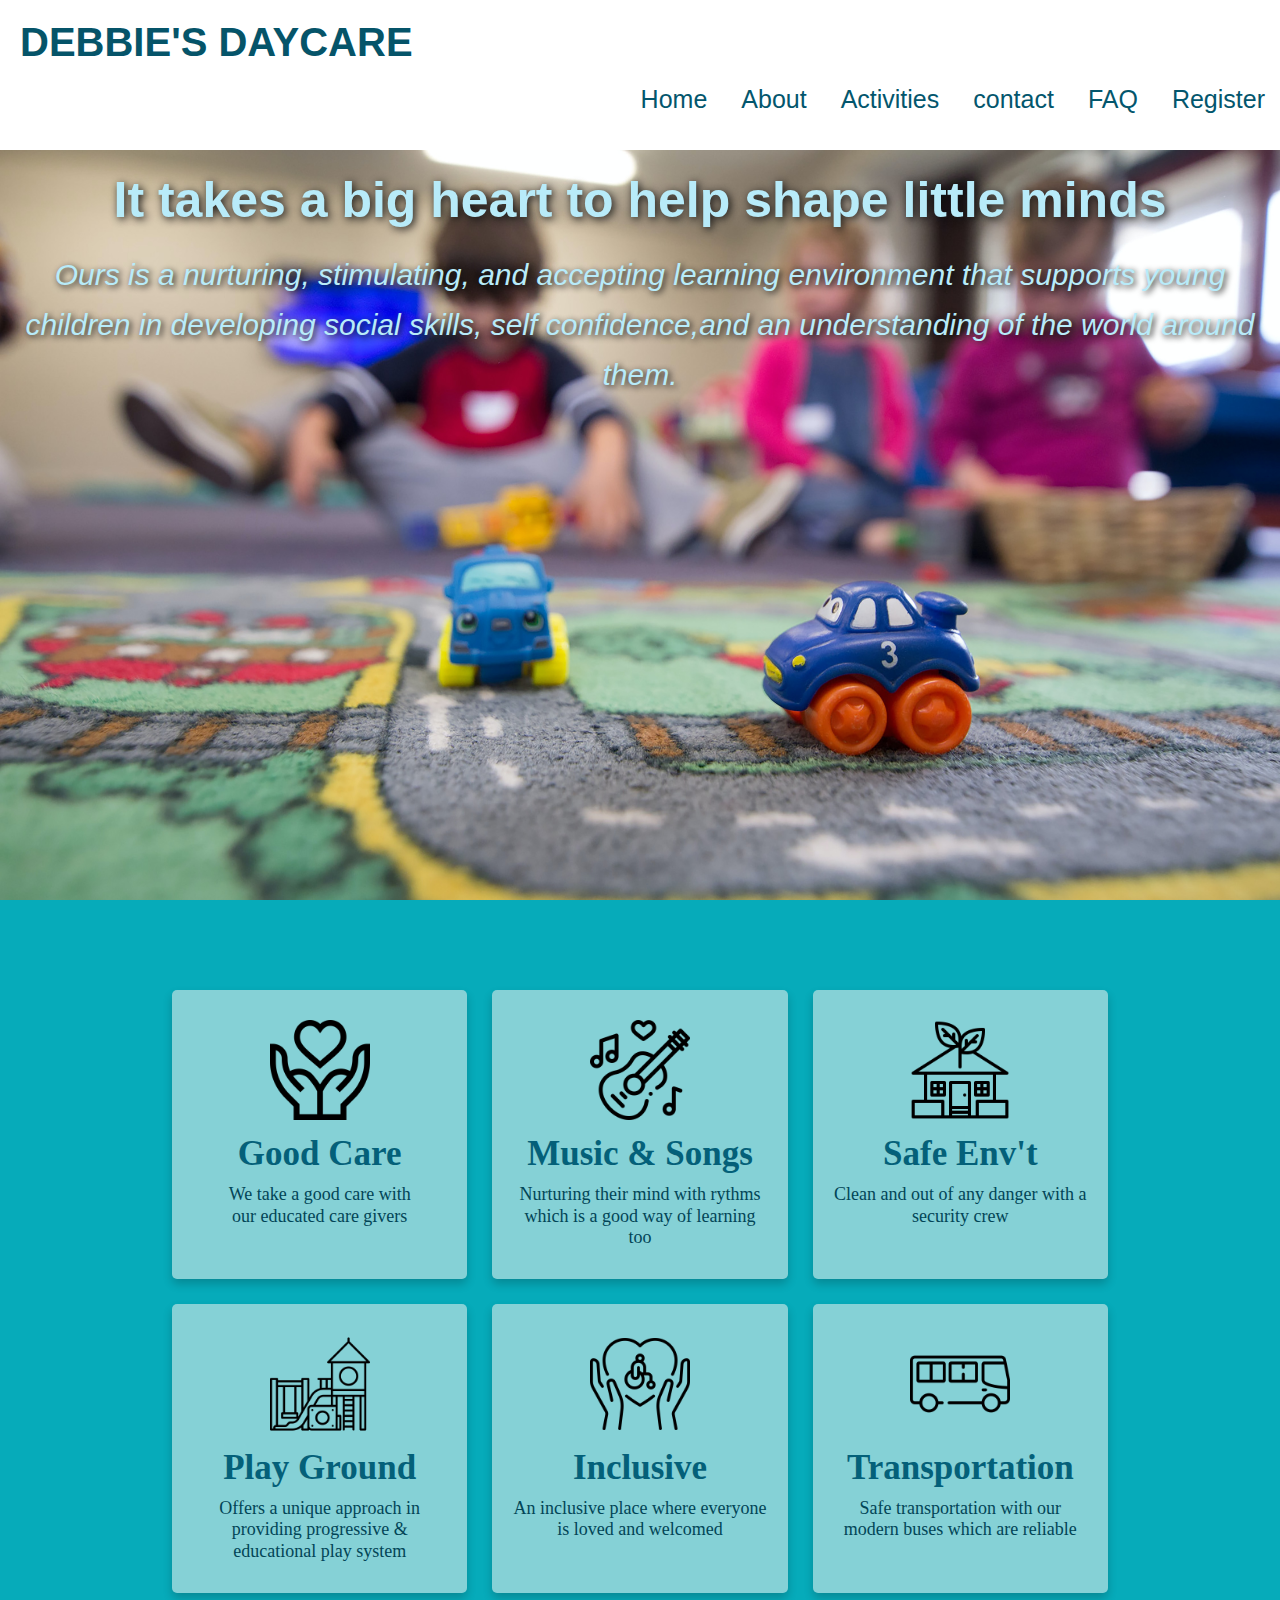
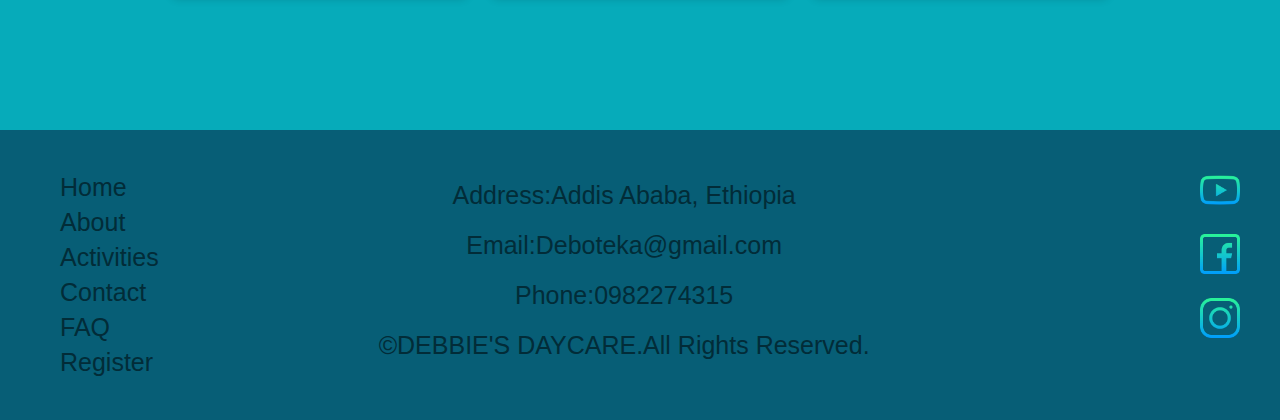
<file: html/index.html>
<!DOCTYPE html>
<html>
<head>
    <link rel="stylesheet" href="../css/css2.css ">
    <title>Home</title>
    <link rel="preconnect" href="https://fonts.googleapis.com">
<link rel="preconnect" href="https://fonts.gstatic.com" crossorigin>
<link href="https://fonts.googleapis.com/css2?family=Passion+One&family=Permanent+Marker&display=swap" rel="stylesheet">

</head>
<body>
    <header>
        <a href="index.html" class="logo">DEBBIE'S DAYCARE</a>
        <nav> 
            <div class="wrapper">       
         <ul>
          <li><a href="index.html">Home</a></li>  
          <li><a href="about.html">About</a></li>  
          <li><a href="activities.html">Activities</a></li>  
          <li><a href="contactus.html">contact </a></li>  
          <li><a href="FAQ.html">FAQ</a></li> 
          <li><a href="register.html">Register</a></li>  
         </ul>
         </div>
        </nav> 
        </header>    
        <!--<section class="explanation ">  
         <h1 style="font-size: 30px; text-align: center;font-size: 50px;font-family: ;"> It takes a big heart to help shape little minds</h1>
        
         <p style="font-size:20px;text-align: center;">
         Ours is a nurturing, stimulating, and accepting learning environment that supports young children in developing
         social skills, self confidence,and an understanding of the world around them.Ours is a nurturing, stimulating, and accepting learning environment that supports young children in developing
         social skills, self confidence,and an understanding of the world around them.
         </p>
         </section>-->
<main>
  <section class="banner">
    <h1> It takes a big heart to help shape little minds</h1>
<h2> Ours is a nurturing, stimulating, and accepting learning environment that supports young children in developing
    social skills, self confidence,and an understanding of the world around them.
</h2> 
</section>  
</main>
    
<div class="boxes">
 <div class="container">
    <div class="box-cont">
    <div class="box1">
         <img height="100px" src="../image/good-heart.png">
        <h3 style="color:#046079; font-size: 35px;padding: 10px 0;">Good Care</h3>
        <p style="color:#024557; font-size: 18px;line-height: 1.2;">We take a good care with<br> our educated care givers</p>
 </div>
 <div class="box1">
    <img height="100px" src="../image/guitar1.png">
   <h3  style="color:#046079; font-size: 35px;  padding: 10px 0;">Music & Songs</h3>
   <p style="color:#024557; font-size: 18px;line-height: 1.2;">Nurturing their mind with rythms which is a good way of learning too</p>
</div>
<div class="box1">
    <img height="100px" src="../image/eco-house.png">
   <h3  style="color:#046079; font-size: 35px;  padding: 10px 0;">Safe Env't</h3>
   <p style="color:#024557; font-size: 18px;line-height: 1.2;">Clean and out of any danger with a security crew </p>

</div>
<div class="box1">
    <img height="100px" src="../image/playground.png">
   <h3  style="color:#046079; font-size: 35px;  padding: 10px 0;">Play Ground</h3>
   <p style="color:#024557; font-size: 18px;line-height: 1.2;">Offers a unique approach in providing progressive & educational play system</p>
</div>
<div class="box1">
    <img height="100px" src="../image/inclusive.png">
   <h3  style="color:#046079; font-size: 35px;  padding: 10px 0;">Inclusive</h3>
   <p style="color:#024557; font-size: 18px;line-height: 1.2;">An inclusive place where everyone is loved and welcomed</p>
</div>
<div class="box1">
    <img height="100px" src="../image/bus.png">
   <h3  style="color:#046079; font-size: 35px;  padding: 10px 0;">Transportation</h3>
   <p style="color:#024557; font-size: 18px;line-height: 1.2;">Safe transportation with our modern buses which are reliable</p>
</div>
 </div>
    </div>
</div>
    <footer>
        <ul>
            <li><a href="index.html">Home</a></li>
            <li><a href="about.html">About</a></li>
            <li><a href="activities.html">Activities</li>
            <li><a href="contactus.html">Contact</li>
            <li><a href="FAQ.html">FAQ</li>
            <li><a href="register.html">Register</li>
        </ul>
        <ul class="add">
            <li>Address:Addis Ababa, Ethiopia</li>
            <li>Email:Deboteka@gmail.com</li>
            <li>Phone:0982274315</li>
            <li>©DEBBIE'S DAYCARE.All Rights Reserved.</li>

        </ul> 
        <div class="sm">
            <img src="../image/youtube.png">
            <img src="../image/facebook.png">
            <img src="../image/instagram.png">
        </div> 
    </footer>
</body>
</html>
</file>
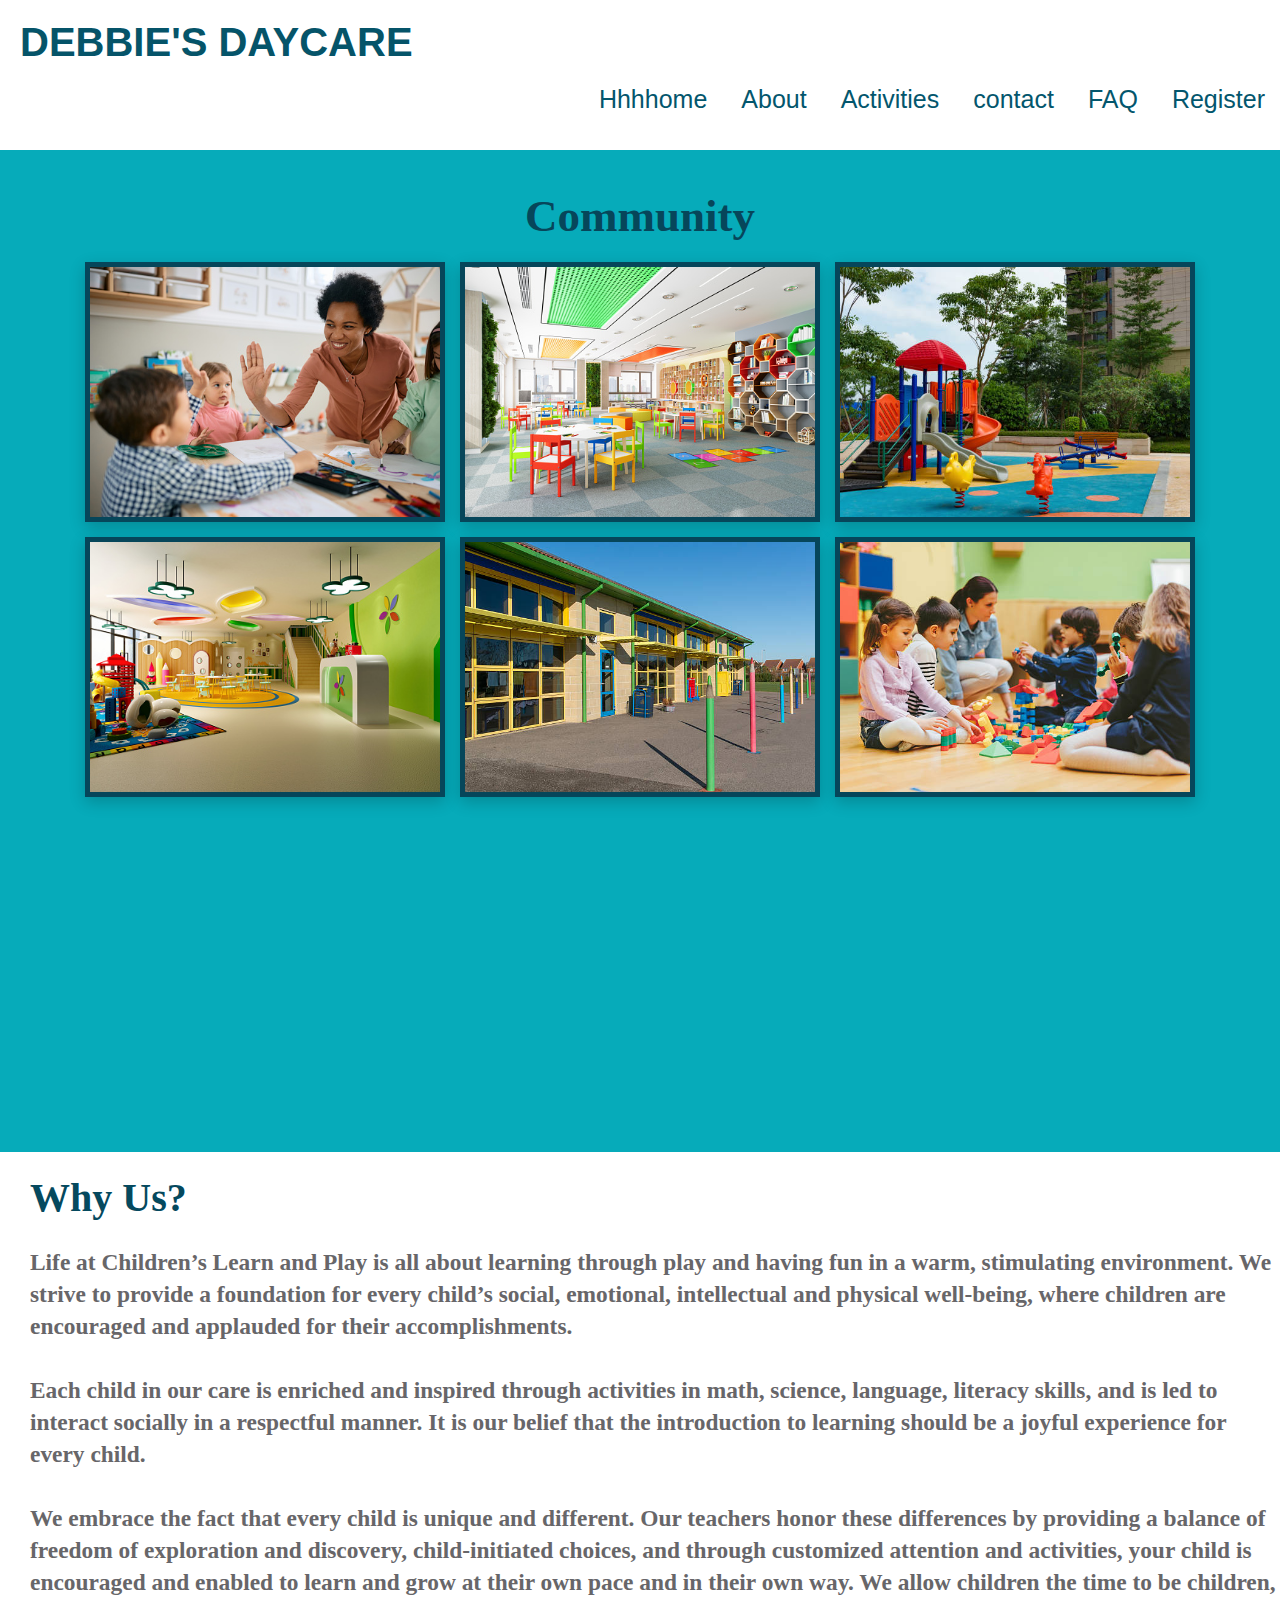
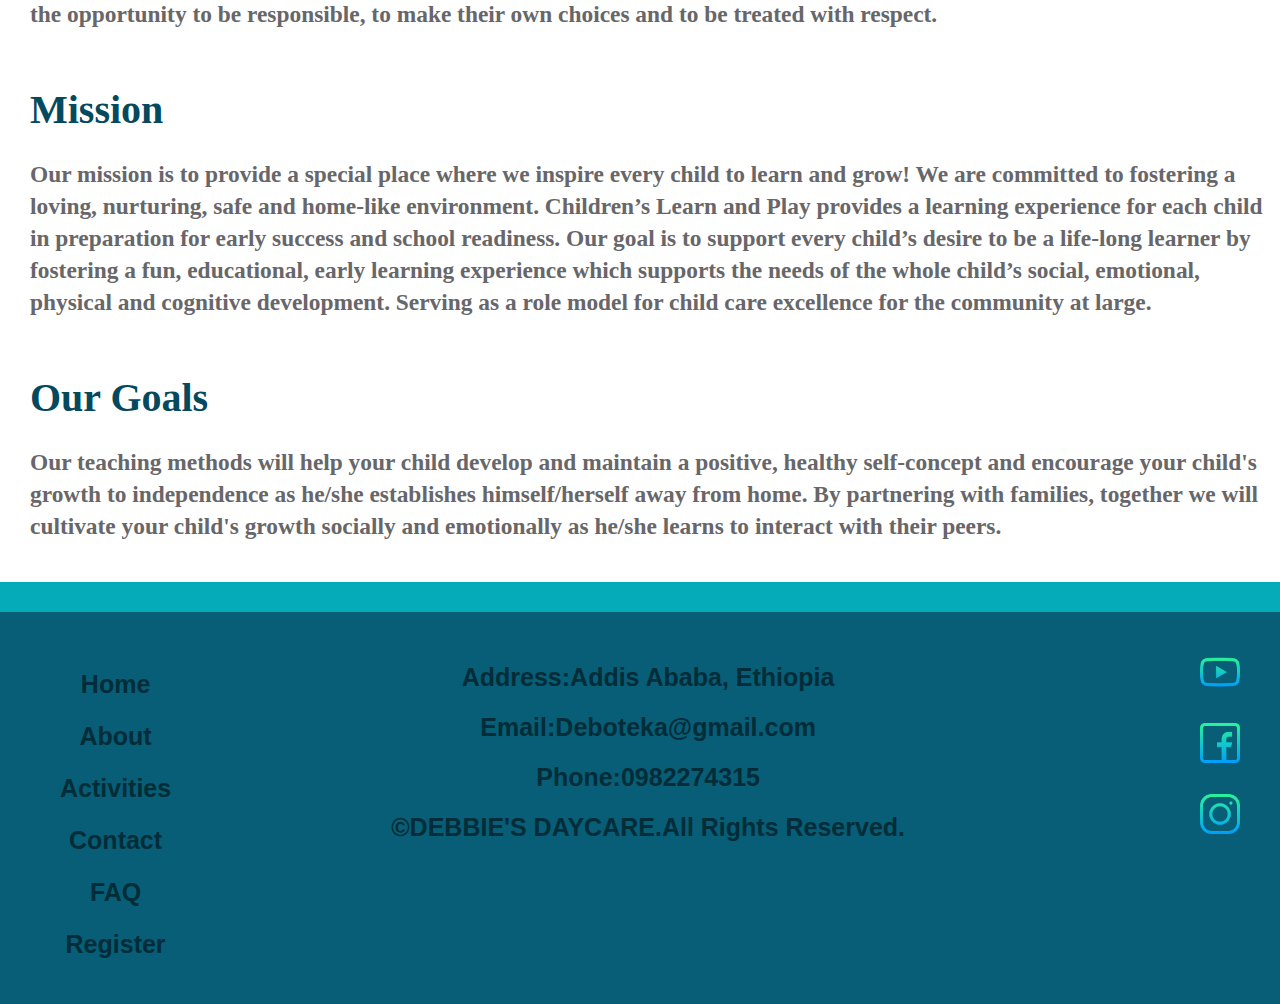
<file: html/about.html>
<!DOCTYPE html>
<html>
<head>
    <link rel="stylesheet" href="../css/css2.css "/>
    <title>Home</title>
</head>
<body>
    <header>
        <a href="index.html" class="logo">DEBBIE'S DAYCARE</a>
        <nav> 
            <div class="wrapper">       
         <ul>
          <li><a href="index.html">Hhhhome</a></li>  
          <li><a href="about.html">About</a></li>  
          <li><a href="activities.html">Activities</a></li>  
          <li><a href="contactus.html">contact </a></li>  
          <li><a href="FAQ.html">FAQ</a></li> 
          <li><a href="register.html">Register</a></li>  
         </ul>
         </div>
        </nav> 
        </header>
     <h1 style="color:#06465a; padding-top: 40px; text-align: center;font-size: 45px;">Community </h>
        <div class="wrapper1">
            <div class="about">

                 <div class="pics">
                   <div class="pic1"> <img  width="250px" src="../image/14.jpg"></div>
                   <div class="pic1"> <img  width="250px" src="../image/13.jpg"></div>
                   <div class="pic1"> <img  width="250px" src="../image/21.jpg"></div>
                   <div class="pic1"> <img  width="250px" src="../image/15.jpg"></div>
                   <div class="pic1"> <img  width="250px" src="../image/16.jpg"></div>
                   <div class="pic1"> <img  width="250px" src="../image/18.jpg"></div>
                 </div> 
                
                
               </div>
               </div>
            <div class="aboutus">
            <div class="whyus" style="font-size:20px; color:#05495e;">
                <h1>Why Us?</h1>
                <h3 style="color:#676669;">
           <br> Life at Children’s Learn and Play is all about learning through play and having fun in a warm, stimulating environment. We strive to provide a foundation for every child’s social, emotional, intellectual and physical well-being, where children are encouraged and applauded for their accomplishments.<br><br>

            Each child in our care is enriched and inspired through activities in math, science, language, literacy skills, and is led to interact socially in a respectful manner. It is our belief that the introduction to learning should be a joyful experience for every child.<br><br>

            We embrace the fact that every child is unique and different. Our teachers honor these differences by providing a balance of freedom of exploration and discovery, child-initiated choices, and through customized attention and activities, your child is encouraged and enabled to learn and grow at their own pace and in their own way. We allow children the time to be children, the opportunity to be responsible, to make their own choices and to be treated with respect.
                </h3>
            </div>
            <div class="mission"  style="font-size:20px; color:#05495e;">
              <br><br><h1>Mission</h1>
              <h3 style="color:#676669;">
                <br>Our mission is to provide a special place where we inspire every child to learn and grow!

                We are committed to fostering a loving, nurturing, safe and home-like environment.
                
                Children’s Learn and Play provides a learning experience for each child in preparation for early success and school readiness. Our goal is to support every child’s desire to be a life-long learner by fostering a fun, educational, early learning experience which supports the needs of the whole child’s social, emotional, physical and cognitive development.
                
                Serving as a role model for child care excellence for the community at large.</h3>
            </div>

            <div class="ourgoal"  style="font-size:20px; color:#05495e;">
                <br><br><h1>Our Goals</h1>
                <h3 style="color:#676669;">
                   <br> Our teaching methods will help your child develop and maintain a positive, healthy self-concept and encourage your child's growth to independence as he/she establishes himself/herself away from home. By partnering with families, together we will cultivate your child's growth socially and emotionally as he/she learns to interact with their peers.
                </h3>
              </div>
     
            </div>
        

<footer>
    <ul>
        <li><a href="index.html">Home</a></li>
        <li><a href="about.html">About</a></li>
        <li><a href="activities.html">Activities</li>
        <li><a href="contactus.html">Contact</li>
        <li><a href="FAQ.html">FAQ</li>
        <li><a href="register.html">Register</li>
    </ul>
    <ul class="add">
        <li>Address:Addis Ababa, Ethiopia</li>
        <li>Email:Deboteka@gmail.com</li>
        <li>Phone:0982274315</li>
        <li>©DEBBIE'S DAYCARE.All Rights Reserved.</li>

    </ul> 
    <div class="sm">
        <img src="../image/youtube.png">
        <img src="../image/facebook.png">
        <img src="../image/instagram.png">
    </div> 
</footer>
</body>
</html>
</file>
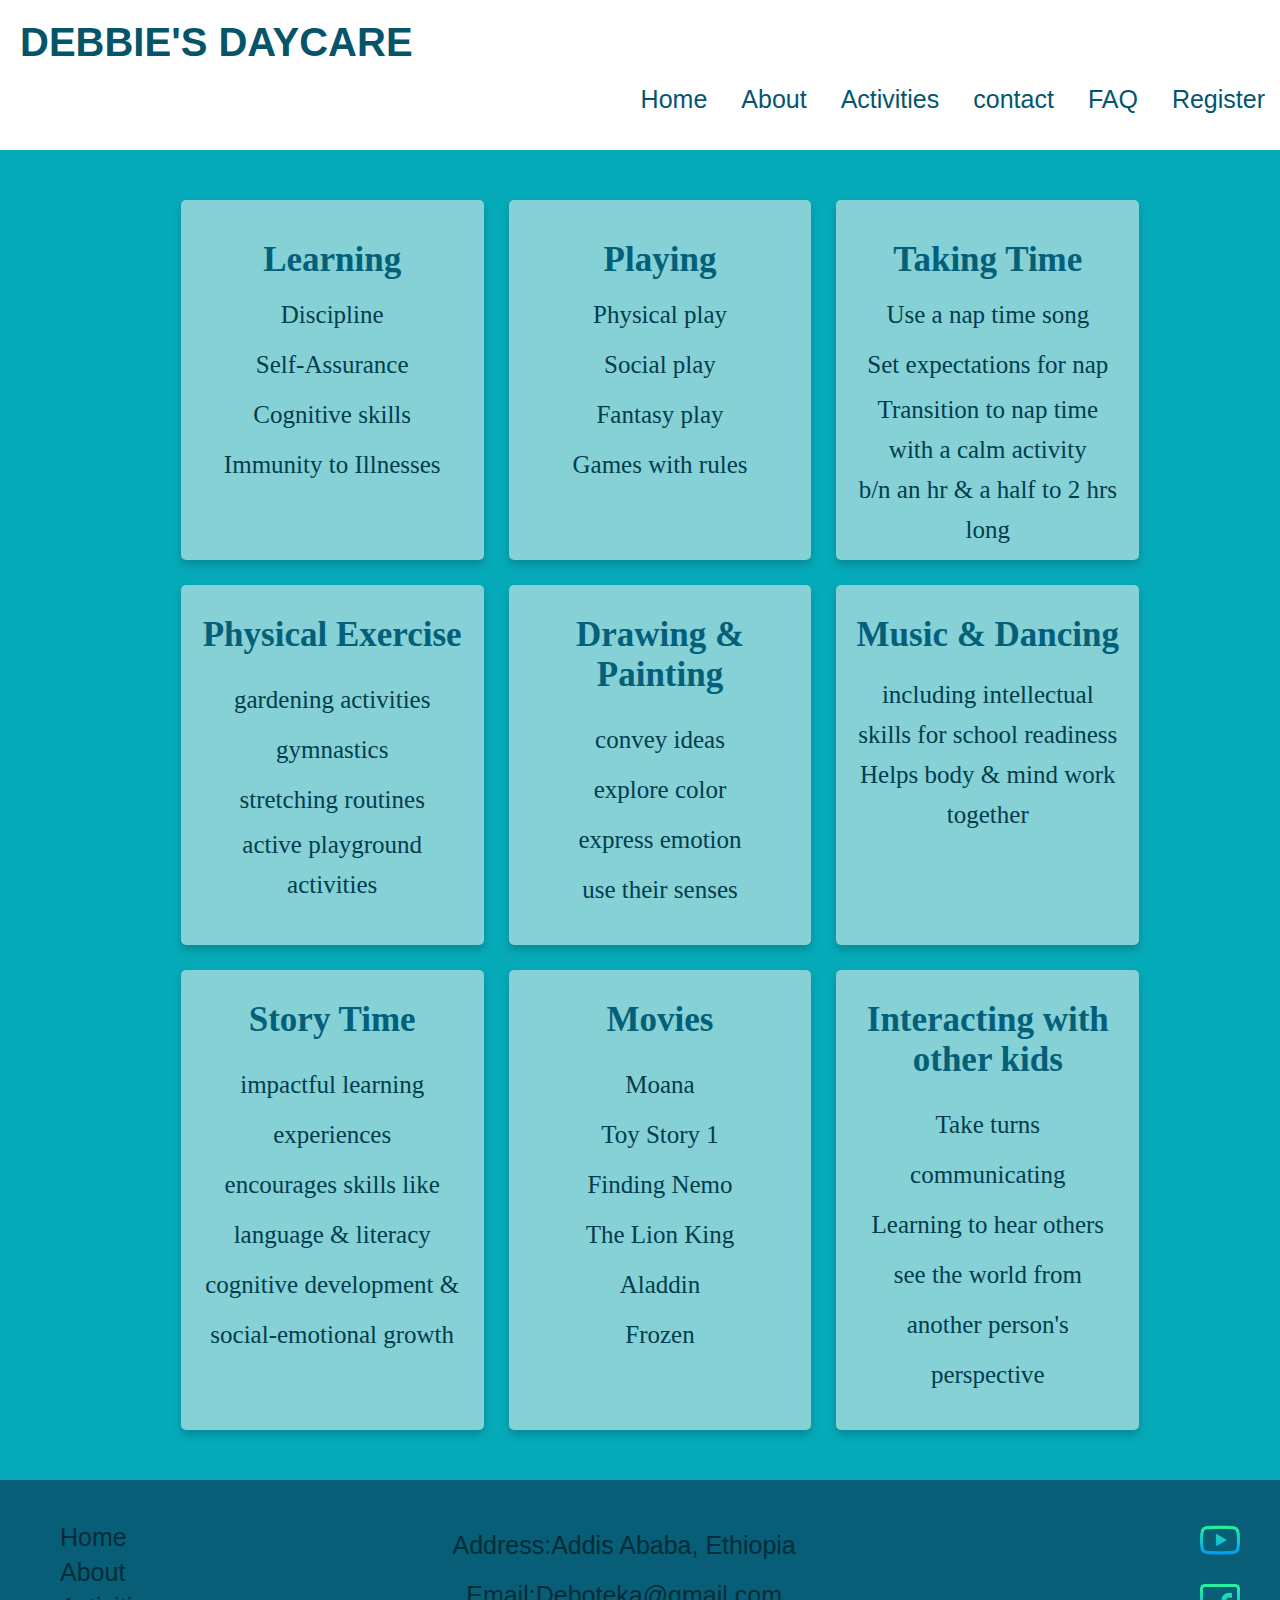
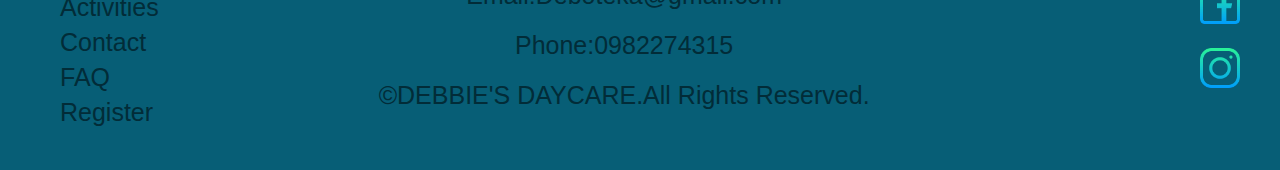
<file: html/activities.html>
<!DOCTYPE html>
<html>
<head>
    <link rel="stylesheet" href="../css/css2.css ">
    <title>Home</title>
</head>
<body>
    <header>
        <a href="index.html" class="logo">DEBBIE'S DAYCARE</a>
        <nav> 
            <div class="wrapper">       
         <ul>
          <li><a href="index.html">Home</a></li>  
          <li><a href="about.html">About</a></li>  
          <li><a href="activities.html">Activities</a></li>  
          <li><a href="contactus.html">contact </a></li>  
          <li><a href="FAQ.html">FAQ</a></li> 
          <li><a href="register.html">Register</a></li>  
         </ul>
         </div>
        </nav> 
        </header>
        
        
<div class="container" style="height: 1200px;">
    <div class="box-cont" style="padding-left: 40px;">
    <div class="box1" style="height:300px;">
        <h3 style="color:#046079; font-size: 35px;padding: 10px 0;">Learning</h3>
       <ul style="list-style: none; color: #033d4d;">
        <li style="text-align: center;line-height: 50px; font-size: 25px;">Discipline</li>
        <li style="text-align: center;line-height: 50px; font-size: 25px;">Self-Assurance</li>
        <li style="text-align: center;line-height: 50px; font-size: 25px;">Cognitive skills</li>
        <li style="text-align: center;line-height: 50px; font-size: 25px;">Immunity to Illnesses</li>
       </ul>
     </div>

          <div class="box1" style="height: 300px;">
           <h3 style="color:#046079; font-size: 35px;padding: 10px 0;">Playing</h3>
           <ul style="list-style: none; color: #033d4d;">
            <li style="text-align: center;line-height: 50px; font-size: 25px;">Physical play</li>
            <li style="text-align: center;line-height: 50px; font-size: 25px;">Social play</li>
            <li style="text-align: center;line-height: 50px; font-size: 25px;">Fantasy play</li>
            <li style="text-align: center;line-height: 50px; font-size: 25px;">Games with rules</li>
           </ul>
             </div>
        <div class="box1" style="height: 300px;">
            <h3 style="color:#046079; font-size: 35px;padding: 10px 0;"> Taking Time</h3>
            <ul style="list-style: none; color: #033d4d;">
                <li style="text-align: center;line-height: 50px; font-size: 25px;">Use a nap time song</li>
                <li style="text-align: center;line-height: 50px; font-size: 25px;">Set expectations for nap </li>
                <li style="text-align: center;line-height: 40px; font-size: 25px;">Transition to nap time with a calm activity</li>
                <li style="text-align: center;line-height: 40px; font-size: 25px;">b/n an hr & a half to 2 hrs long</li>
               </ul>
             </div>


                 <div class="box1"  style="height: 300px;">
                    
                 <h3 style="color:#046079; font-size: 35px;padding-bottom: 20px;">Physical Exercise</h3>
                 <ul style="list-style: none; color: #033d4d;">
                    <li style="text-align: center;line-height: 50px; font-size: 25px;">gardening activities</li>
                    <li style="text-align: center;line-height: 50px; font-size: 25px;"> gymnastics</li>
                    <li style="text-align: center;line-height: 50px; font-size: 25px;">stretching routines</li>
                    <li style="text-align: center;line-height: 40px; font-size: 25px;">active playground activities</li>
                   </ul>
                     </div>
                    

                 <div class="box1"  style="height: 300px;">
                    
                <h3 style="color:#046079; font-size: 35px;padding-bottom: 20px;">Drawing & Painting</h3>
                      <ul style="list-style: none; color: #033d4d;">
                    <li style="text-align: center;line-height: 50px; font-size: 25px;">   convey ideas</li>
                    <li style="text-align: center;line-height: 50px; font-size: 25px;">explore color</li>
                    <li style="text-align: center;line-height: 50px; font-size: 25px;">express emotion</li>
                    <li style="text-align: center;line-height: 50px; font-size: 25px;">use their senses</li>
                   </ul>
                          </div>
            
                  <div class="box1"  style="height: 300px;">
                    
                <h3 style="color:#046079; font-size: 35px;padding-bottom: 20px;">Music & Dancing</h3>
                <ul style="list-style: none; color: #033d4d;">
                    <li style="text-align: center;line-height: 40px; font-size: 25px;">including intellectual</li>
                    <li style="text-align: center;line-height: 40px; font-size: 25px;">skills for school readiness</li>
                    <li style="text-align: center;line-height: 40px; font-size: 25px;"> Helps body & mind work together</li>

                   </ul>     
                        </div>
                        
                    <div class="box1"  style="height: 400px;">
                    <h3 style="color:#046079; font-size: 35px;padding-bottom: 20px;">Story Time</h3>
                 <ul style="list-style: none; color: #033d4d;">
                    <li style="text-align: center;line-height: 50px; font-size: 25px;">impactful learning experiences</li>
                    <li style="text-align: center;line-height: 50px; font-size: 25px;"> encourages skills like language & literacy</li>
                    <li style="text-align: center;line-height: 50px; font-size: 25px;">cognitive development & social-emotional growth</li>
                   </ul>     
                    </div>
                   
                    <div class="box1"  style="height: 400px;">
                    
                <h3 style="color:#046079; font-size: 35px;padding-bottom: 20px;">Movies</h3>
                <ul style="list-style: none; color: #033d4d;">
                    <li style="text-align: center;line-height: 50px; font-size: 25px;">Moana</li>
                    <li style="text-align: center;line-height: 50px; font-size: 25px;"> Toy Story 1</li>
                    <li style="text-align: center;line-height: 50px; font-size: 25px;">Finding Nemo</li>
                    <li style="text-align: center;line-height: 50px; font-size: 25px;">The Lion King </li>
                    <li style="text-align: center;line-height: 50px; font-size: 25px;">Aladdin </li>
                    <li style="text-align: center;line-height: 50px; font-size: 25px;">Frozen </li>
                   </ul>        
                                      </div>

                 <div class="box1"  style="height: 400px;">
                    <h3 style="color:#046079; font-size: 35px;padding-bottom: 20px;">Interacting with other kids</h3>
                 <ul style="list-style: none; color: #033d4d;">
                    <li style="text-align: center;line-height: 50px; font-size: 25px;"> Take turns communicating</li>
                    <li style="text-align: center;line-height: 50px; font-size: 25px;">Learning to hear others</li>
                    <li style="text-align: center;line-height: 50px; font-size: 25px;"> see the world from another person's perspective</li>
                   </ul>          
                     </div>
                     
                                          
         </div>
     </div>
  </div>
<footer>
    <ul>
        <li><a href="index.html">Home</a></li>
        <li><a href="about.html">About</a></li>
        <li><a href="activities.html">Activities</li>
        <li><a href="contactus.html">Contact</li>
        <li><a href="FAQ.html">FAQ</li>
        <li><a href="register.html">Register</li>
    </ul>
    <ul class="add">
        <li>Address:Addis Ababa, Ethiopia</li>
        <li>Email:Deboteka@gmail.com</li>
        <li>Phone:0982274315</li>
        <li>©DEBBIE'S DAYCARE.All Rights Reserved.</li>

    </ul> 
    <div class="sm">
        <img src="../image/youtube.png">
        <img src="../image/facebook.png">
        <img src="../image/instagram.png">
    </div> 
</footer>
</body>
</html>
</file>
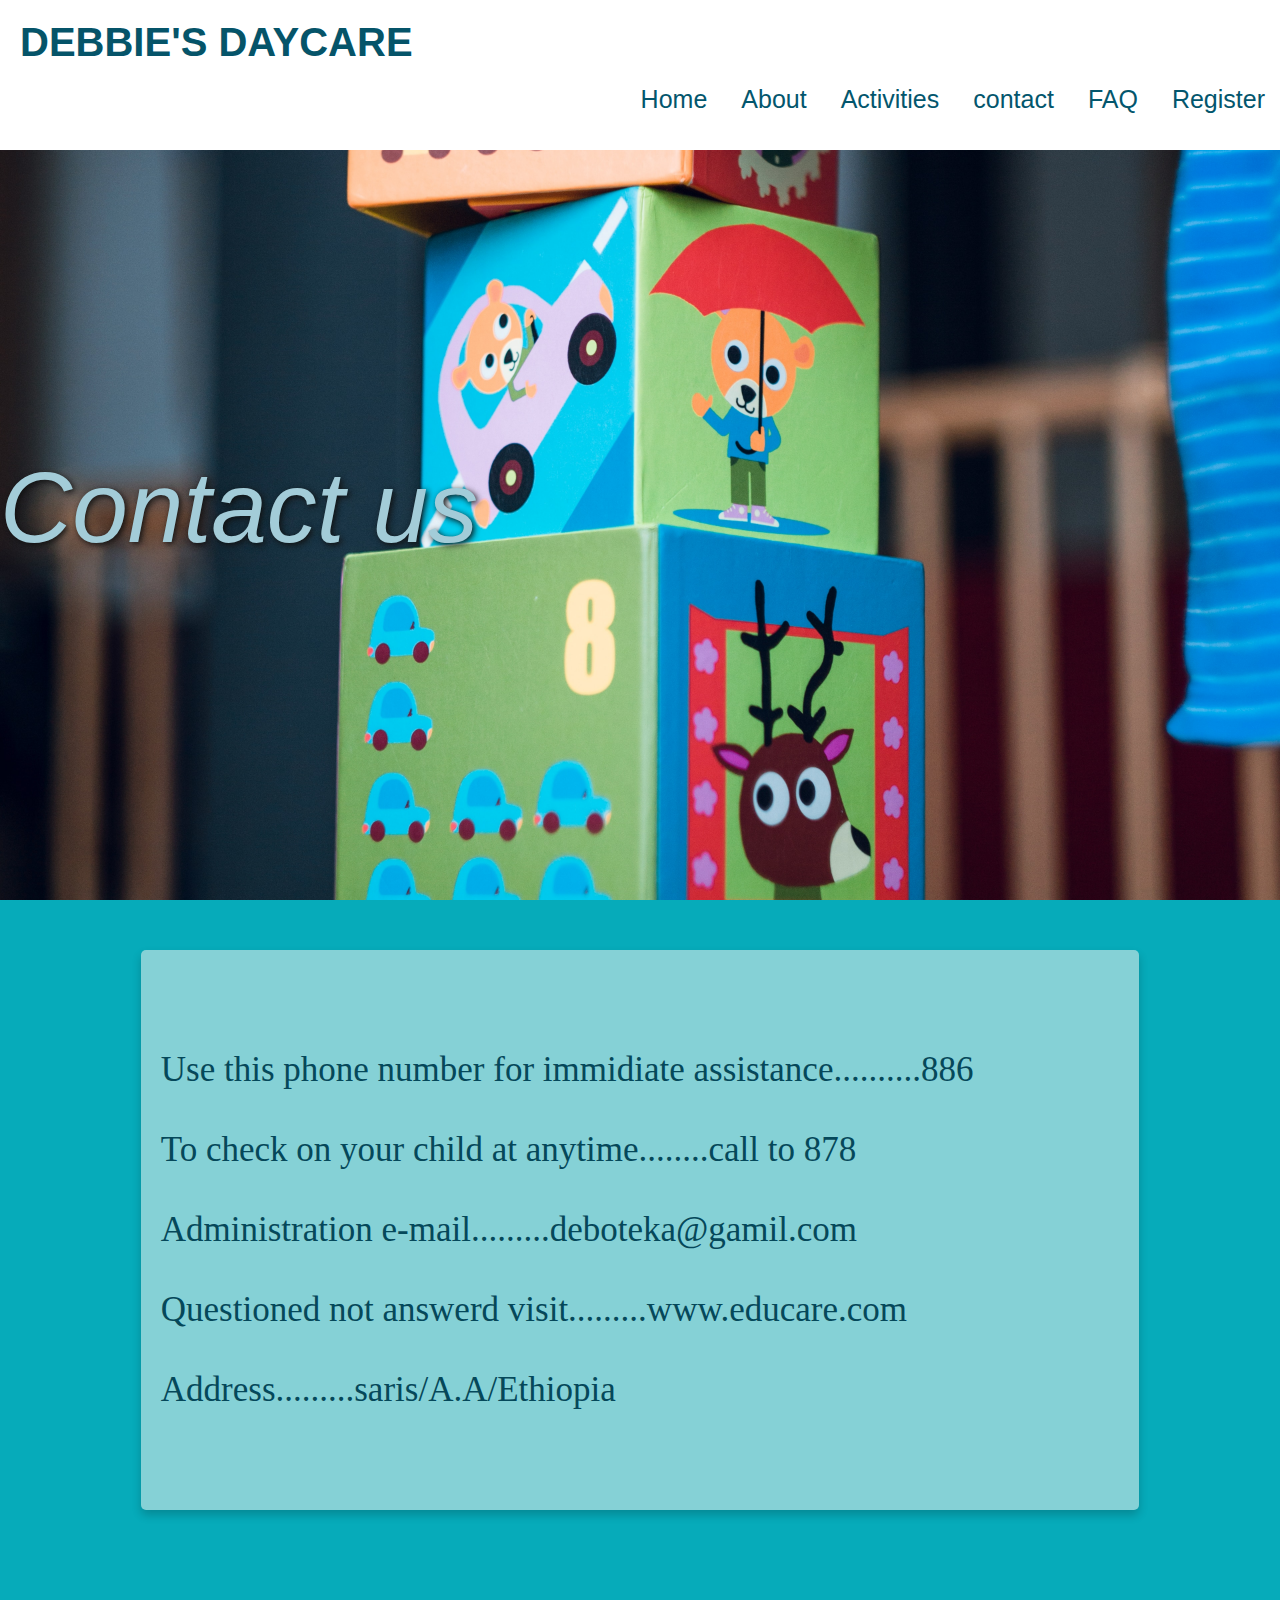
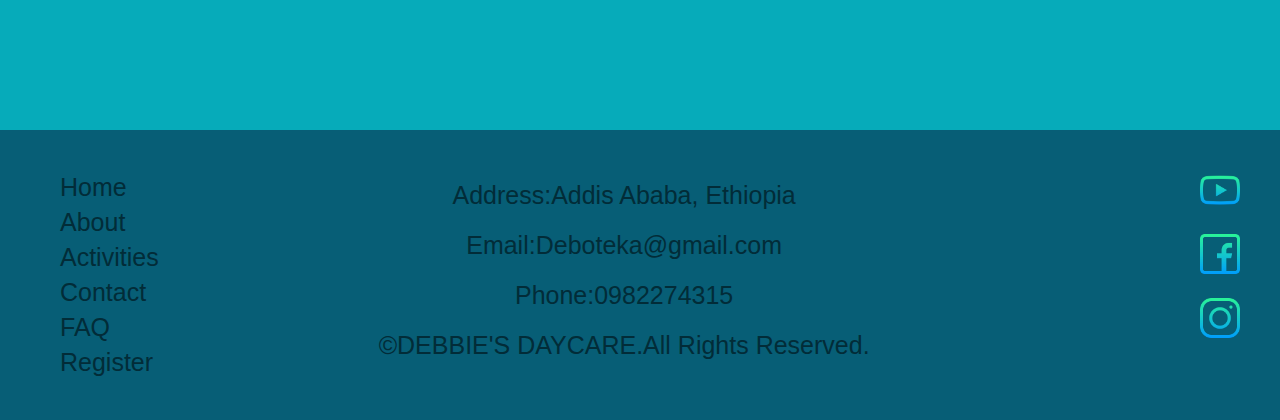
<file: html/contactus.html>
<!DOCTYPE html>
<html>
<head>
    <link rel="stylesheet" href="../css/css2.css ">
    <title>Home</title>
</head>
<body>
    <header>
        <a href="index.html" class="logo">DEBBIE'S DAYCARE</a>
        <nav> 
            <div class="wrapper">       
         <ul>
          <li><a href="index.html">Home</a></li>  
          <li><a href="about.html">About</a></li>  
          <li><a href="activities.html">Activities</a></li>  
          <li><a href="contactus.html">contact </a></li>  
          <li><a href="FAQ.html">FAQ</a></li> 
          <li><a href="register.html">Register</a></li>  
         </ul>
         </div>
        </nav> 
        </header>
        <section class="banner1">
            <h1> Contact us</h1>
        </section>  
    <div class="container" style="height: 700px;">
    <div class="box-cont" style="padding-left:0px;">
    <div class="box1" style="height:500px;">
       <ul style="list-style: none; color: #05485a; padding-top: 50px; line-height: 100px;">
        <li style="text-align:left;line-height: 50px; font-size:35px; line-height: 80px;">Use this phone number for immidiate assistance..........886</li>
        <li style="text-align:left;line-height: 50px; font-size:35px; line-height: 80px;">To check on your child at anytime........call to 878</li>
        <li style="text-align:left ;line-height: 50px; font-size:35px; line-height: 80px;">Administration e-mail.........deboteka@gamil.com</li>
        <li style="text-align:left;line-height: 50px; font-size:35px; line-height: 80px;">Questioned not answerd visit.........www.educare.com</li>
        <li style="text-align:left;line-height: 50px; font-size:35px; line-height: 80px;">Address.........saris/A.A/Ethiopia</li>
    </ul>
     </div>
</div>
</div>
<footer>
    <ul>
        <li><a href="index.html">Home</a></li>
        <li><a href="about.html">About</a></li>
        <li><a href="activities.html">Activities</li>
        <li><a href="contactus.html">Contact</li>
        <li><a href="FAQ.html">FAQ</li>
        <li><a href="register.html">Register</li>
    </ul>
    <ul class="add">
        <li>Address:Addis Ababa, Ethiopia</li>
        <li>Email:Deboteka@gmail.com</li>
        <li>Phone:0982274315</li>
        <li>©DEBBIE'S DAYCARE.All Rights Reserved.</li>

    </ul> 
    <div class="sm">
        <img src="../image/youtube.png">
        <img src="../image/facebook.png">
        <img src="../image/instagram.png">
    </div> 
</footer>
</body>
</html>
</file>
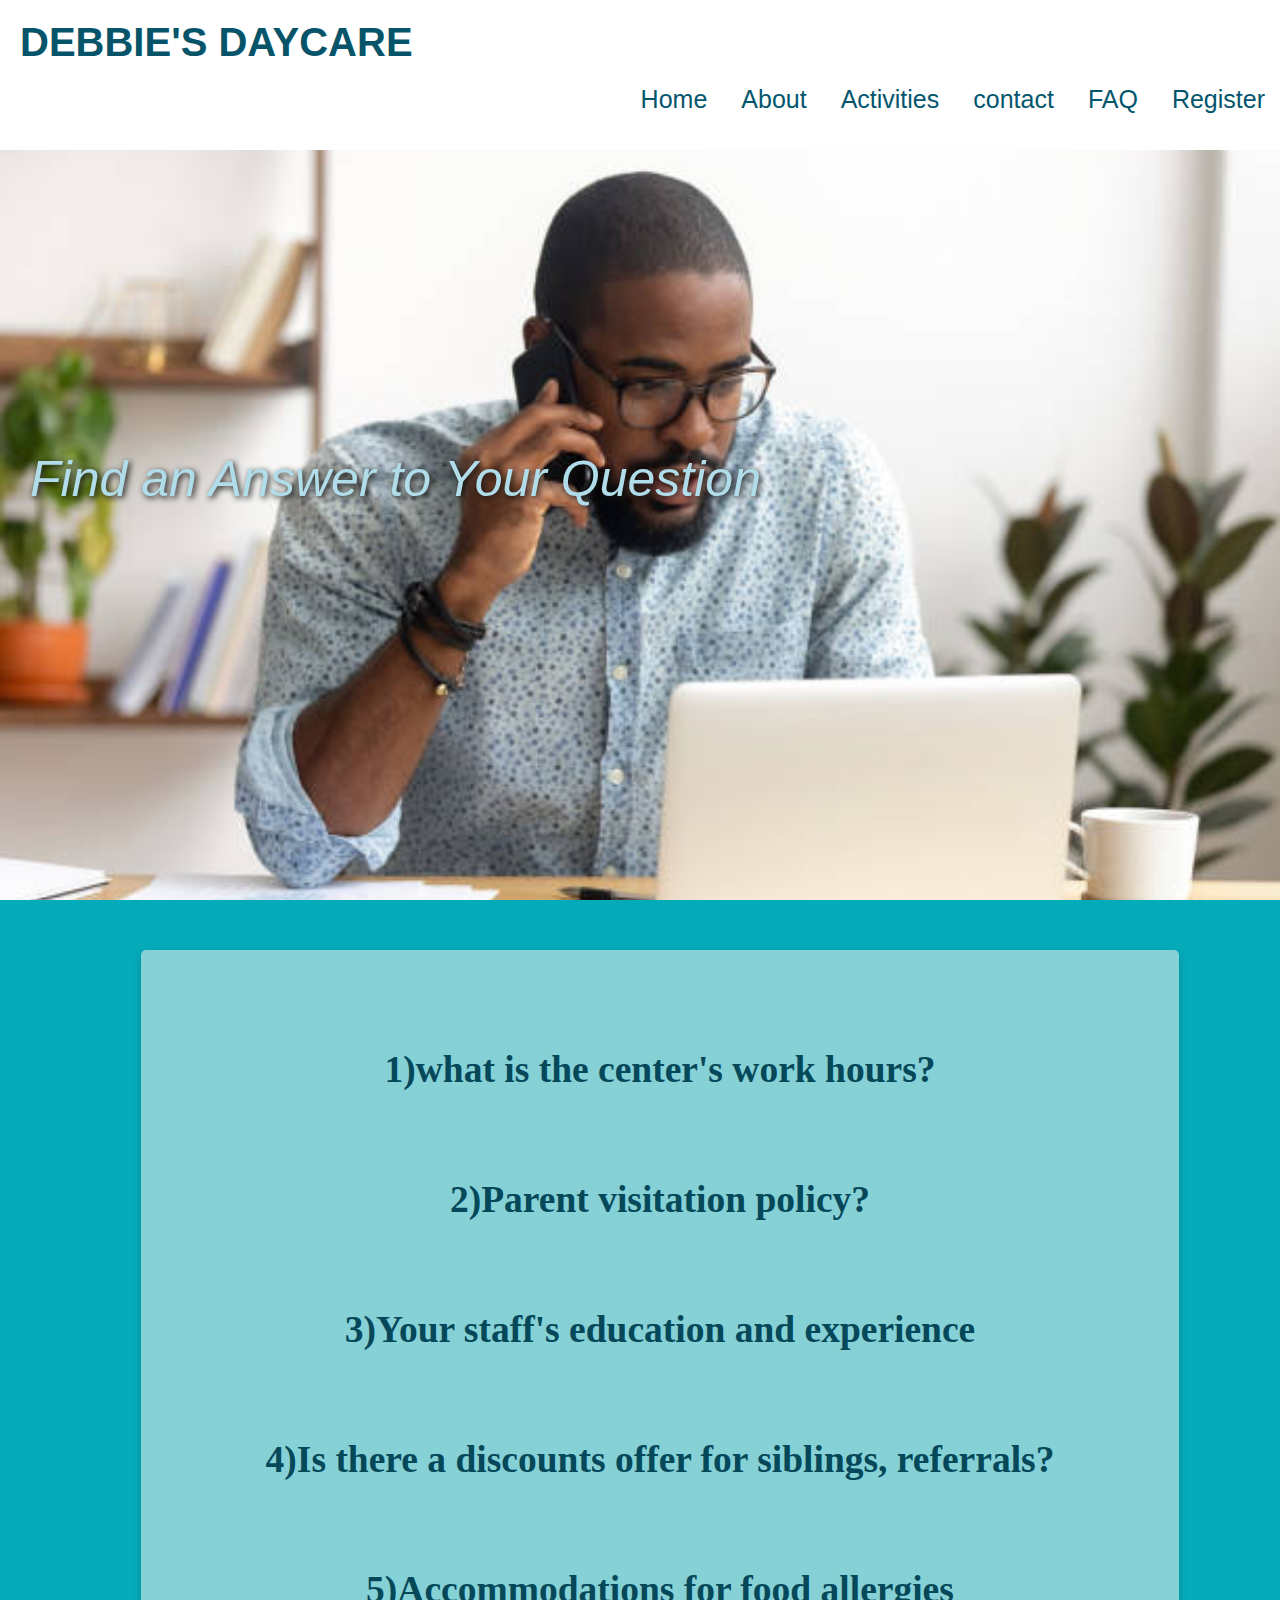
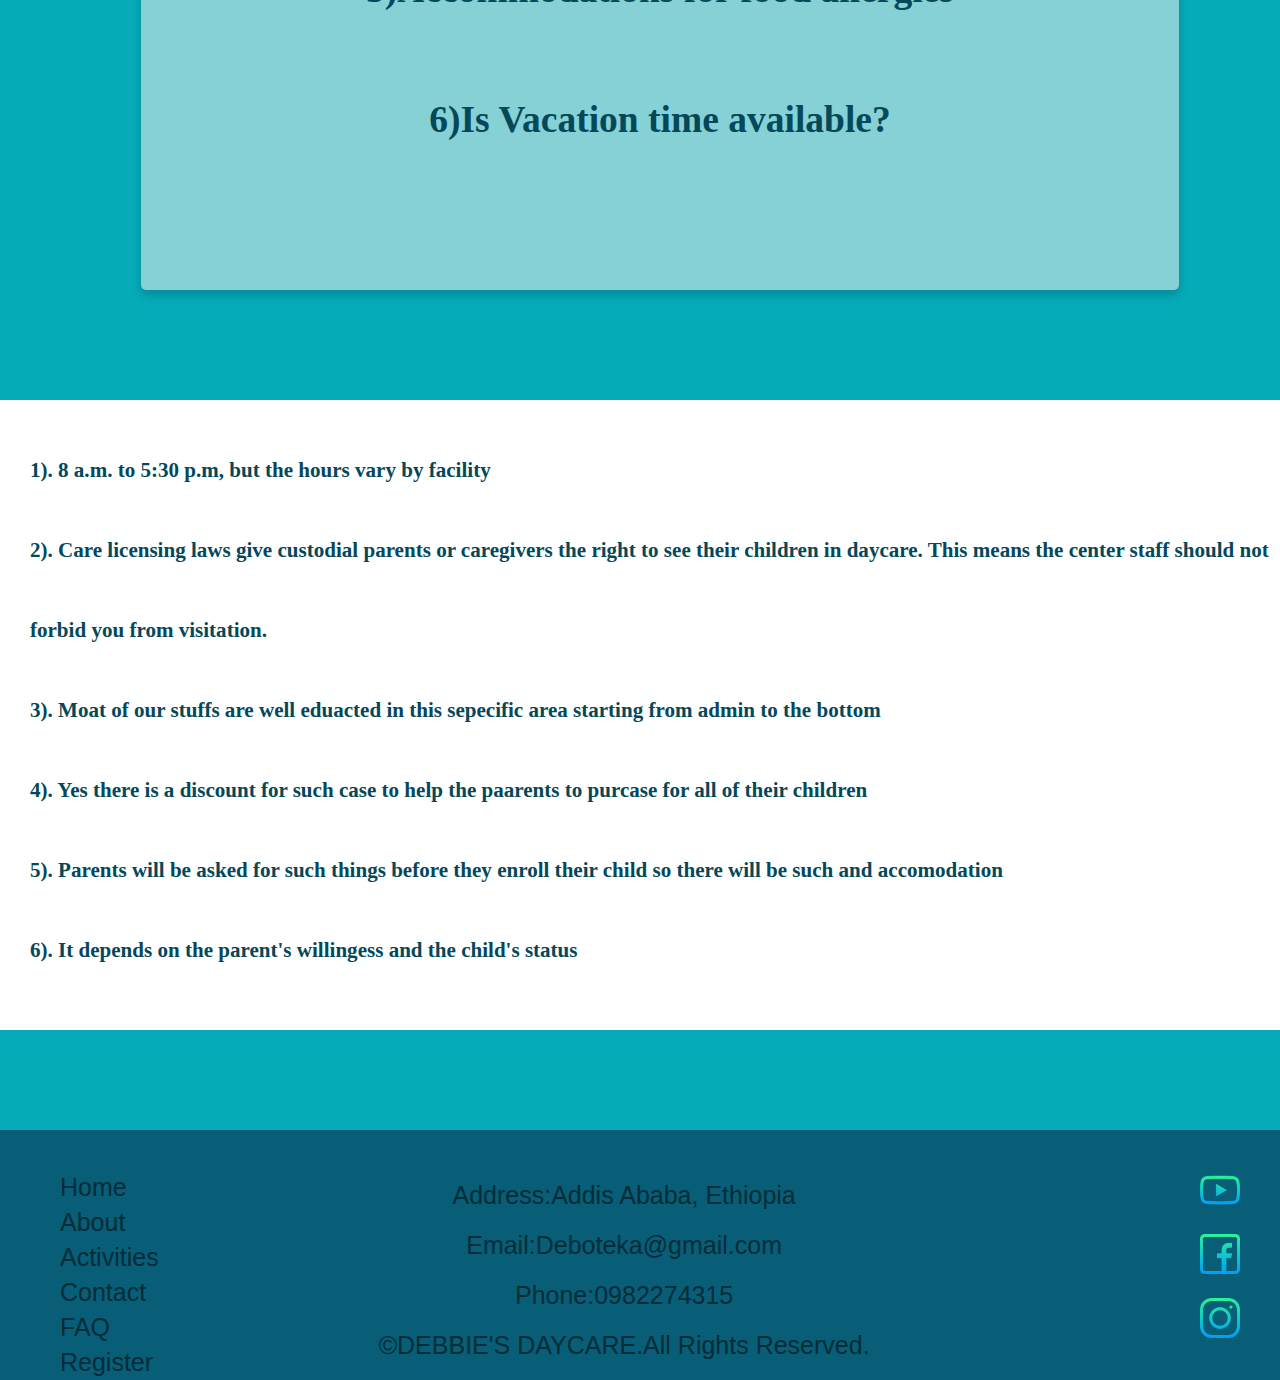
<file: html/FAQ.html>
<!DOCTYPE html>
<html>
<head>
    <link rel="stylesheet" href="../css/css2.css ">
    <title>Home</title>
</head>
<body>
    <header>
        <a href="index.html" class="logo">DEBBIE'S DAYCARE</a>
        <nav> 
            <div class="wrapper">       
         <ul>
          <li><a href="index.html">Home</a></li>  
          <li><a href="about.html">About</a></li>  
          <li><a href="activities.html">Activities</a></li>  
          <li><a href="contactus.html">contact </a></li>  
          <li><a href="FAQ.html">FAQ</a></li> 
          <li><a href="register.html">Register</a></li>  
         </ul>
        
        </nav> 
        </header>
     
            <section class="banner4">
                <h1>Find an Answer to Your Question</h1>
           
            </section>  

    
            
            <div class="wrapper" style="height: 1800px;"> 
                <div class="container" style="height:1000px;">
                    <div class="box-cont" style="padding-left:0px;">
                    <div class="box1" style="height:880px; width: 100%; font-size: 25px;">
                       <h2 style="list-style: none;  padding-top: 50px; line-height: 80px;text-decoration:none;"><a href="#01" style="color:#05485a;">1)what is the center's work hours?</a></h2>
                       <h2 style="list-style: none;  padding-top: 50px; line-height: 80px;text-decoration:none;"><a href="#02" style="color:#05485a;">2)Parent visitation policy?</a></h2>
                       <h2 style="list-style: none;  padding-top: 50px; line-height: 80px;text-decoration:none;"><a href="#03" style="color:#05485a;">3)Your staff's education and experience</a></h2>
                       <h2 style="list-style: none;  padding-top: 50px; line-height: 80px;text-decoration:none;"><a href="#04" style="color:#05485a;">4)Is there a discounts offer for siblings, referrals?</a></h2>
                       <h2 style="list-style: none;  padding-top: 50px; line-height: 80px;text-decoration:none;"><a href="#05" style="color:#05485a;">5)Accommodations for food allergies</a></h2>
                       <h2 style="list-style: none;  padding-top: 50px; line-height: 80px;text-decoration:none;"><a href="#06" style="color:#05485a;">6)Is Vacation time available?</a></h2>
                       
                     </div>
                </div>
                </div> 

                <div class="ans" >
                    <h3 id="01">1). 8 a.m. to 5:30 p.m, but the hours vary by facility</h3>
                    <h3 id="02">2). Care licensing laws give custodial parents or caregivers the right to see their children in daycare. This means the center staff should not forbid you from visitation.</h3>
                    <h3 id="03">3). Moat of our stuffs are well eduacted in this sepecific area starting from admin to the bottom</h3>
                    <h3 id="04">4). Yes there is a discount for such case to help the paarents to purcase for all of their children</h3>
                    <h3 id="05">5). Parents will be asked for such things before they enroll their child so there will be such and accomodation </h3>
                    <h3 id="06">6). It depends on the parent's willingess and the child's status</h3>


                </div>
</div>
</div>

<footer style="padding-bottom: 0;">
    <ul>
        <li><a href="index.html">Home</a></li>
        <li><a href="about.html">About</a></li>
        <li><a href="activities.html">Activities</li>
        <li><a href="contactus.html">Contact</li>
        <li><a href="FAQ.html">FAQ</li>
        <li><a href="register.html">Register</li>
    </ul>
    <ul class="add">
        <li>Address:Addis Ababa, Ethiopia</li>
        <li>Email:Deboteka@gmail.com</li>
        <li>Phone:0982274315</li>
        <li>©DEBBIE'S DAYCARE.All Rights Reserved.</li>

    </ul> 
    <div class="sm">
        <img src="../image/youtube.png">
        <img src="../image/facebook.png">
        <img src="../image/instagram.png">
    </div> 
</footer>
</body>
</html>
</file>
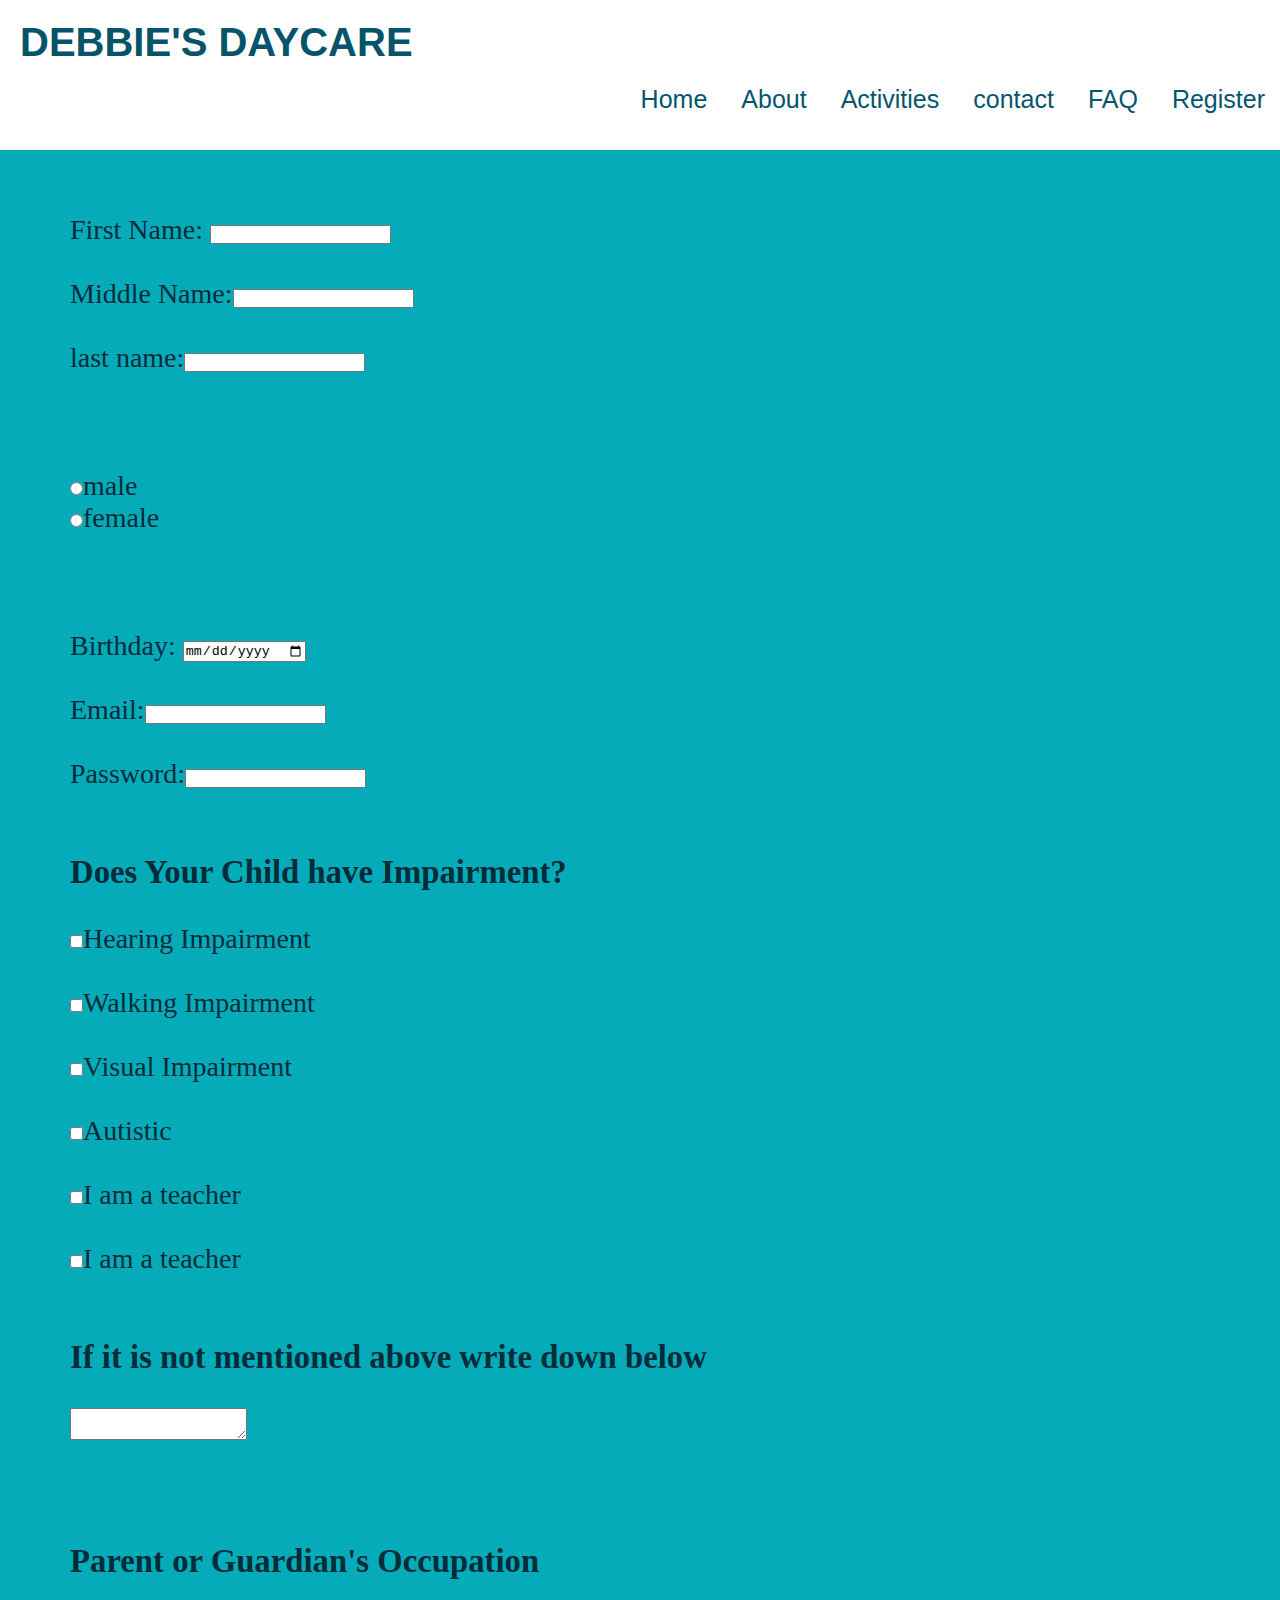
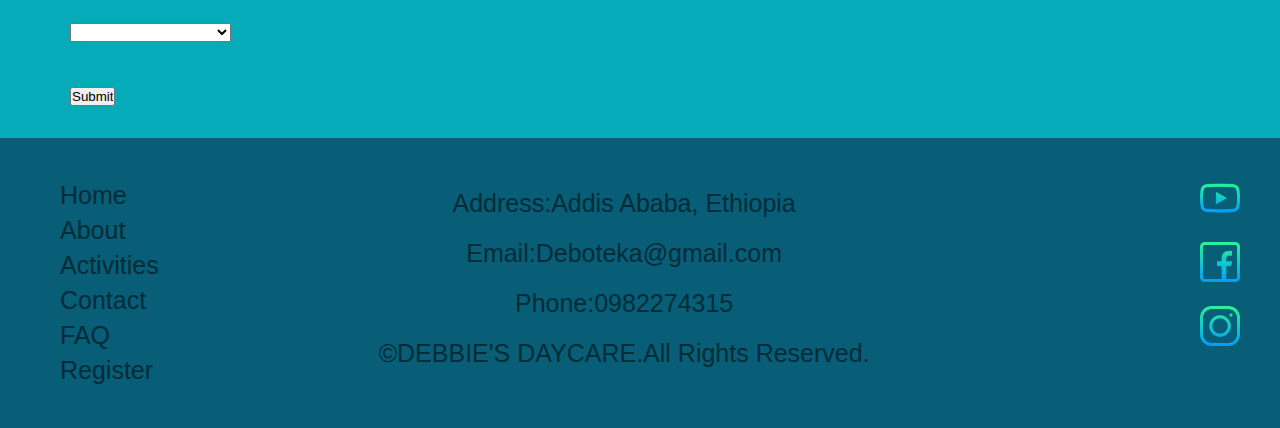
<file: html/register.html>
<!DOCTYPE html>
<html>
<head>
    <link rel="stylesheet" href="../css/css2.css ">
    <title>Home</title>
</head>
<body>
    <header>
        <a href="index.html" class="logo">DEBBIE'S DAYCARE</a>
        <nav> 
            <div class="wrapper">       
         <ul>
          <li><a href="index.html">Home</a></li>  
          <li><a href="about.html">About</a></li>  
          <li><a href="activities.html">Activities</a></li>  
          <li><a href="contactus.html">contact </a></li>  
          <li><a href="FAQ.html">FAQ</a></li> 
          <li><a href="register.html">Register</a></li>  
         </ul>
         </div>
        </nav> 
        </header>
        <div class="wrapper3">
            <div class="register">
                <form action="another.html" method="GET">
                    <br><br><label for="a">First Name: </label><input type="text" id="a"><br><br>
                    <label >Middle Name:<input id="b"></label><br><br>
                    <label >last name:<input id="C"></label><br><br>
                   
                    <br><br><input type="radio" name="s">male<br>
                    <input type="radio" name="s">female<br><br>

                    <br><br>Birthday: <input type="date"><br><br>
                    Email:<input type="email" required><br><br>
                    <label for="p">Password:<input type="password" id="p"> </label><br><br>
                    
                    <br><h3>Does Your Child have Impairment?</h3>
                    <br> <input type="checkbox" >Hearing Impairment <br><br>
                    <input type="checkbox" >Walking Impairment <br><br>
                    <input type="checkbox" >Visual Impairment <br><br>
                    <input type="checkbox" >Autistic<br><br>
                    <input type="checkbox" >I am a teacher <br><br>
                    <input type="checkbox" >I am a teacher <br><br>
                    <br><h3>If it is not mentioned above write down below</h3><br>
                   <textarea></textarea><br><br>
                   <br><br><h3>Parent or Guardian's Occupation</h3><br>
                    <select>
                        <option></option>
                          <option>Medical</option>
                            <option>Business</option>
                            <option>Gov't Worker</option>
                            <option> Social Media Influencer</option>
                            <option>Athlete</option>
                            <option>Musican</option>
                            <option>Construction Worker</option>
                            <option>Entrepreneur</option>
                            <option>Pilot</option>
                            <option>Other</option>
                    </select><br><br>
                    <input type="submit" >
                            </form>
            </div>
           
        </div>
        <footer>
            <ul>
                <li><a href="index.html">Home</a></li>
                <li><a href="about.html">About</a></li>
                <li><a href="activities.html">Activities</li>
                <li><a href="contactus.html">Contact</li>
                <li><a href="FAQ.html">FAQ</li>
                <li><a href="register.html">Register</li>
            </ul>
            <ul class="add">
                <li>Address:Addis Ababa, Ethiopia</li>
                <li>Email:Deboteka@gmail.com</li>
                <li>Phone:0982274315</li>
                <li>©DEBBIE'S DAYCARE.All Rights Reserved.</li>
    
            </ul> 
            <div class="sm">
                <img src="../image/youtube.png">
                <img src="../image/facebook.png">
                <img src="../image/instagram.png">
            </div> 
        </footer>
</body>
</html>
</file>
<file: css/css2.css>
*{ 
    padding: 0%;
    margin: 0%;
    text-decoration: none;
}
body{
    background-color:#06abba;
}
header{
    background-color: #fff;
    width: 100%;
    height: 150px;
 

 }
header .logo{
    font-family: 'Lucida Sans', 'Lucida Sans Regular', 'Lucida Grande', 'Lucida Sans Unicode', Geneva, Verdana, sans-serif;
  font-size: 40px;
  color:#055469;
  font-weight: 900;
  display:block;
  margin: 0 auto;
  text-align:left;
  padding:20px 20px; 

}
header nav ul{
    
    display:block;
   margin: 0 auto;
  text-align:right;


}
header nav ul li{

    display:inline-block;
padding: 0 15px;
    list-style:none;
    padding:0 15px;
}
header nav ul li a{
    font-family: 'Lucida Sans', 'Lucida Sans Regular', 'Lucida Grande', 'Lucida Sans Unicode', Geneva, Verdana, sans-serif;
    font-size: 25px;
    color:#03566d;

}
header  nav ul li a:hover{
    color: #0b95bc;
}
/*banner*/ 
.banner{
    width:100%;
    height:calc(100vh - 150px);
    background-image: url("../image/8.jpg");
    background-repeat: no-repeat;
    background-position: center;
    background-size: cover;
}
.banner h1{
    font-family: 'Lucida Sans', 'Lucida Sans Regular', 'Lucida Grande', 'Lucida Sans Unicode', Geneva, Verdana, sans-serif;
    font-size: 50px;
    color:#b8ebf9;
    text-align: center;
    font-weight: 900;
    text-shadow: 2px 2px 8px #111;
    line-height: 100px;


}
.banner h2{
    font-family: 'Lucida Sans', 'Lucida Sans Regular', 'Lucida Grande', 'Lucida Sans Unicode', Geneva, Verdana, sans-serif;
    font-size: 30px;
    color:#b8ebf9;
    text-align: center;
    font-style: italic;
    font-weight: 200;
    text-shadow: 2px 2px 6px #111 ;
    line-height: 50px;
    


}
/*footer edditnig */
footer{
    width:calc(100% -80px);
    padding:40px 40px;
    background-color:#075e76 ;
    margin-top: 30px;
    overflow: hidden;

}
footer ul {
    width:fit-content;
    float:left;
    padding-left: 20px;
}

footer ul li{

    display: block;
    list-style:none;

}
footer ul li a{
    font-family: 'Lucida Sans', 'Lucida Sans Regular', 'Lucida Grande', 'Lucida Sans Unicode', Geneva, Verdana, sans-serif;
    font-size: 25px;
    color:#022c38;
    line-height: 35px;

}
footer ul li a:hover{
    color: #bbdce6;
}
.add{
    display:block ;
    font-family: 'Lucida Sans', 'Lucida Sans Regular', 'Lucida Grande', 'Lucida Sans Unicode', Geneva, Verdana, sans-serif;
    font-size: 25px;
    color:#022c38;
    line-height: 50px;
    text-align: center;
    margin-left: 200px  ;

}


.sm{
    width: 40px;
    float: right;
}
.sm img{
    width:100%;
    margin-bottom: 20px;

}
/*editing boxes*/
.boxes{
    height: 800px;
    padding:40px;
    margin: 0;
  box-sizing: border-box;
  outline:none;
text-decoration: none;
transition: .2s linear;

}
.container{
padding: 50px 11%;
padding-bottom: 50px;

}
.container .box-cont{

display: grid;
grid-template-columns: repeat(auto-fit, minmax(270px, 1fr));
gap:25px
}
.container .box-cont .box1{
 box-shadow: 0 5px 10px rgba(0, 0,0,.2);
 border-radius: 5px;
 background:#85d1d6 ;
 text-align: center;
 padding: 30px 20px;
}
.container .box-cont .box1:hover{
   box-shadow: 0 10px 15px rgba(0, 0,0,.4); 
     transform: scale(1.03);

}
/* editing about us*/
.wrapper{
    height: 1600px;
}
.aboutus{
    padding-left: 30px ;
    padding-top: 30px;
    height: 1000px;
    background-color: #fff;
    text-align: left;
    line-height: 32px ;
}
/*image hover effect inside about*/
.wrapper1{
width: 100%;
margin: 0px;
padding: 0px;
box-sizing:border-box;
}
        .wrapper1 .about{
            position: relative;
            min-height: 100vh;
         padding-top: 10px ;
            }
            .wrapper1 .about .pics{
                flex-wrap:wrap;
                display:flex;
                gap:15px;
                justify-content: center;
                padding: 10px;
            }
                .wrapper1 .about  .pics .pic1{
                 width:350px ;
                 height: 250px;
                 border: 5px solid  #06465a ;
                 box-shadow: 0 5px 15px rgba(0, 0,0,.2);
                 overflow: hidden;
                 cursor: pointer;
                }
                .wrapper1 .about  .pics .pic1 img{
                    height: 100%;
                    width: 100%;
                    object-fit: cover;
                    transition: 2s linear;
                  
                }
                .wrapper1 .about  .pics .pic1 img:hover {
                    transform:scale(1.2);
                }
/*editing contact banner*/
.banner1 {
    width:100%;
    height:calc(100vh - 150px);
    background-image: url("../image/12.jpg");
    background-repeat: no-repeat;
    background-position: center;
    background-size: cover;
}
.banner1 h1{
    font-family: 'Lucida Sans', 'Lucida Sans Regular', 'Lucida Grande', 'Lucida Sans Unicode', Geneva, Verdana, sans-serif;
    font-size: 100px;
    color:#a3ccd8;
    text-align:left ;
    font-style: italic;
    font-weight: 200;
    text-shadow: 2px 2px 6px #111 ;
    padding-top: 300px;

}
.register{
    color:#022c38;
    font-size: 28px ;

}
.wrapper3{
    padding-left: 70px ;
}
.banner4{ /* FQA editing*/
    width:100%;
    height:calc(100vh - 150px);
    background-image: url("../image/26.jpg");
    background-repeat: no-repeat;
    background-position: center;
    background-size: cover;
}
.banner4 h1{
    font-family: 'Lucida Sans', 'Lucida Sans Regular', 'Lucida Grande', 'Lucida Sans Unicode', Geneva, Verdana, sans-serif;
    font-size: 50px;
    color:#b1dce9;
    text-align:left ;
    font-style: italic;
    font-weight: 200;
    text-shadow: 2px 2px 6px #111 ;
    padding-top: 300px;
    padding-left: 30px ;

}
.ans{
    padding-left: 30px ;
    padding-top: 30px;
    height: 600px;
    background-color: #fff;
    text-align: left;
    line-height: 80px ;
    color:#05485a; 
    font-size: 18px;
}
</file>
